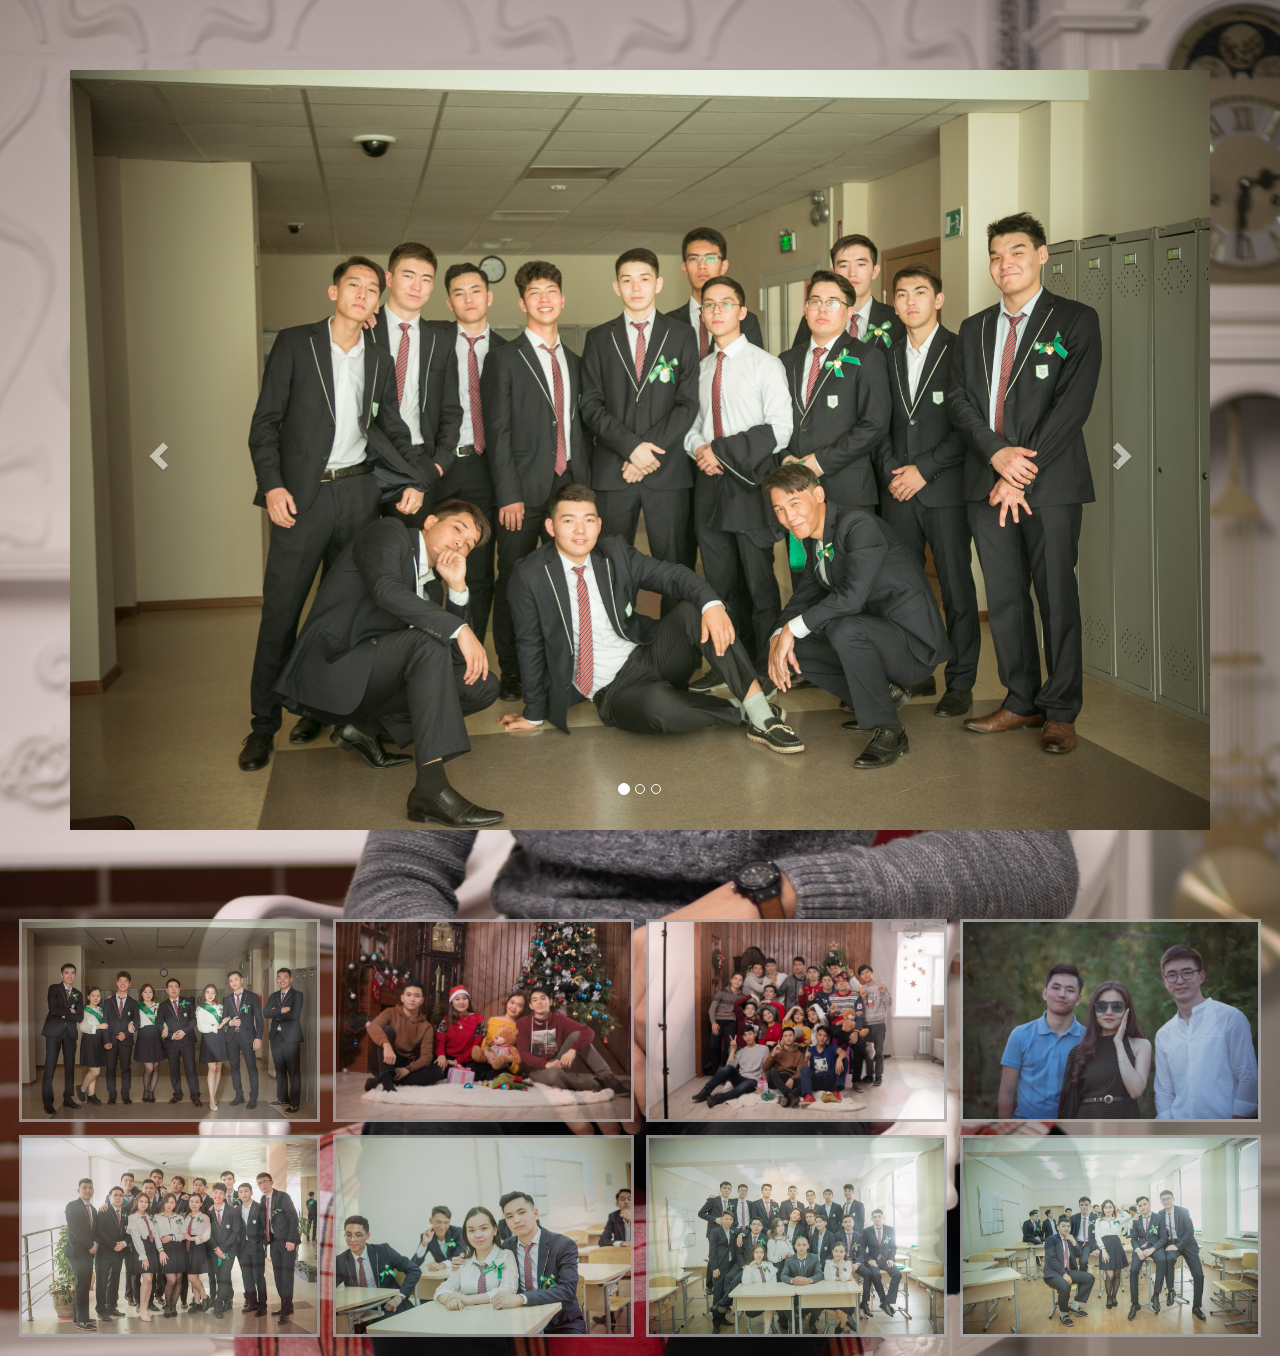
<file: Gallery.html>
<!DOCTYPE html>
<html lang="en">
<head>
  <link rel="shortcut icon" href="messi.png" type="image/png">
  <link rel="stylesheet" href="https://maxcdn.bootstrapcdn.com/bootstrap/3.4.1/css/bootstrap.min.css">
  <script src="https://ajax.googleapis.com/ajax/libs/jquery/3.4.1/jquery.min.js"></script>
  <script src="https://maxcdn.bootstrapcdn.com/bootstrap/3.4.1/js/bootstrap.min.js"></script>
  <meta charset="UTF-8">
  <title>Gallery</title>
  <link rel="stylesheet" href="Gallery.css" type="text/css">
</head>
<body>
  <div class="container">
    <div id="myCarousel" class="carousel slide" data-ride="carousel">
    <!-- Indicators -->
      <ol class="carousel-indicators">
        <li data-target="#myCarousel" data-slide-to="0" class="active"></li>
        <li data-target="#myCarousel" data-slide-to="1"></li>
        <li data-target="#myCarousel" data-slide-to="2"></li>
      </ol>
          <!-- Wrapper for slides -->
      <div class="carousel-inner">
        <div class="item active">
          <img src="IMG_2831.jpg" alt="" style="width:100%;">
        </div>
        <div class="item">
          <img src="IMG_2683.jpg" alt="" style="width:100%;">
        </div>
        <div class="item">
          <img src="IMG_2779.jpg" alt="" style="width:100%;">
         </div>
	   </div>
          <!-- Left and right controls -->
       <a class="left carousel-control" href="#myCarousel" data-slide="prev">
         <span class="glyphicon glyphicon-chevron-left"></span>
         <span class="sr-only">Previous</span>
       </a>
       <a class="right carousel-control" href="#myCarousel" data-slide="next">
         <span class="glyphicon glyphicon-chevron-right"></span>
         <span class="sr-only">Next</span>
       </a>
     </div>
   </div>
   <section>      
     <div><img src="IMG_2867.jpg"/></div>
     <div> <img src="CG8A7237.jpg" /></div>
     <div><img src="CG8A7227.jpg" /></div> 
     <div><img src="IMG_1168.jpg" /></div> 
     <div><img src="IMG_2683.jpg" /></div>  
     <div><img src="IMG_2712.jpg"/></div> 
     <div><img src=" IMG_2743.jpg" /></div>   
     <div><img src="IMG_2779.jpg"/></div>
   </section> 
</body>
</html>
</file>
<file: Gallery.css>
body{
    margin: 0;
    padding: 0;
    background:url(CG8A7145.jpg);
    background-size: cover;
}
section{
   padding-top: 70px;
    margin: 1vw;
   flex-flow: row wrap; 
   display: flex;
   
}

section div{
    flex: auto;
    width: 300px;
    margin: .5vw;
}
section div img{
    width: 100%;
    height: auto;
    opacity: 0.8;
    border: 3px solid darkgrey;
    
}
section div img:hover{
    opacity: 1;
}

.container{
    padding-top:70px ;
}
</file>
